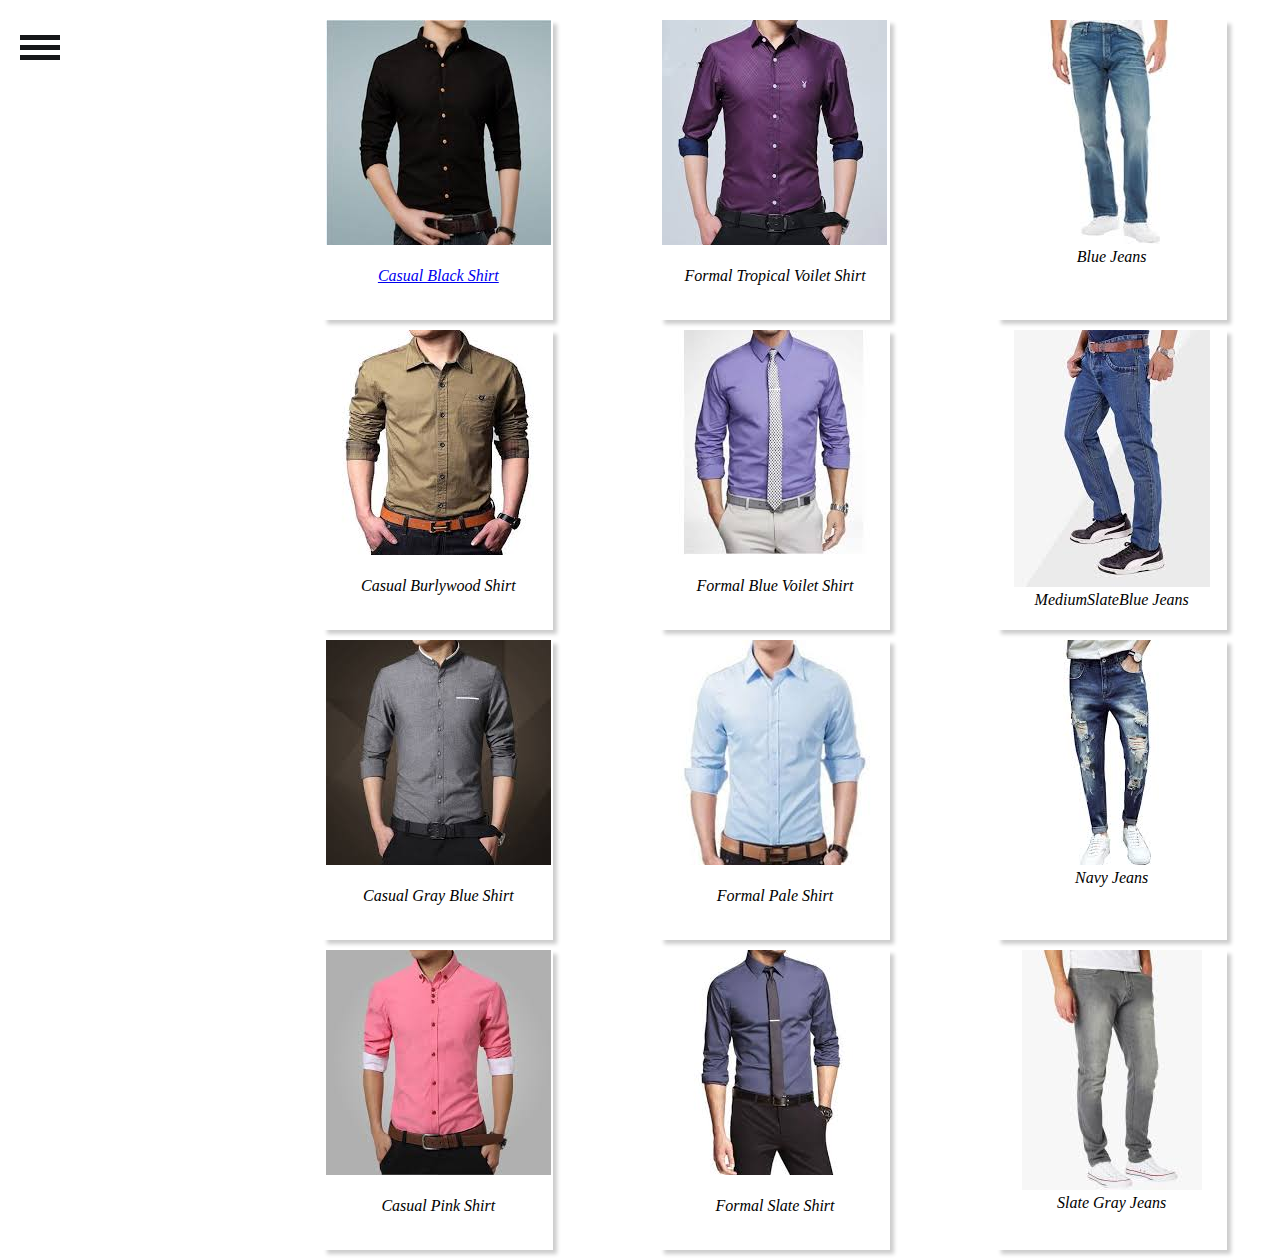
<file: index.html>
<!DOCTYPE html>
<html lang="en" dir="ltr">

<head>
  <meta charset="utf-8">
  <title>Men's Fashion world</title>
  <meta name="viewport" content="width=device-width, initial-scale=1.0">
  <link rel="stylesheet" href="css/styles.css">

  <script type="text/javascript" src="js/index.js"></script>


</head>

<body class="body">
  <div id="sidebar">
    <div class="toggle-btn" onclick="toggleSidebar()">
      <span></span>
      <span></span>
      <span></span>
    </div>
    <ul>Shirts
      <li onclick="casual();">Casual </li>
      <li onclick="formal();">Formal</li>
      <li onclick="jeans();">Jeans</li>
    </ul>
  </div>
  <div class="" id="cloths-list">
    <div class="" id="maincasual">


    <div class="casualcard">
      <img src="images/Casual Black Shirt.jpeg" alt="Casual Black Shirt">
      <br><br>
    <a href="selection.html"> <p>Casual Black Shirt</p></a>
    </div>
    <div class="casualcard">
      <img src="images/Casual Burlywood Shirt.jpeg" alt="Casual Burlywood Shirt"><br>
    <br>  <p>Casual Burlywood Shirt</p>
    </div>
    <div class="casualcard">
      <img src="images/Casual Gray Blue Shirt.jpeg" alt="Casual  Gray Blue Shirt">
    <br> <br> <p>Casual Gray Blue Shirt</p>
    </div>
    <div class="casualcard">
      <img src="images/Casual Pink Shirt.jpeg" alt="Casual Pink Shirt">
    <br> <br> <p>Casual Pink Shirt</p>
    </div>
    </div>
    <div class="" id="mainformal">


    <div class="formalcard">
      <img src="images/Formal Tropical Voilet Shirt.jpeg" alt="Formal Tropical Voilet Shirt">
    <br> <br> <p>Formal Tropical Voilet Shirt</p>
    </div>
    <div class="formalcard">
      <img src="images/Formal Blue Voilet Shirt .jpeg" alt="Formal Blue Voilet Shirt">
      <br>
      <br>
      <p>Formal Blue Voilet Shirt</p>
    </div>
    <div class="formalcard">
      <img src="images/Formal Pale Shirt.jpeg" alt="Formal Pale Shirt">
    <br> <br> <p>Formal Pale Shirt</p>
    </div>
    <div class="formalcard">
      <img src="images/Formal Slate Shirt.jpeg" alt="Formal Slate Shirt">
    <br><br>  <p>Formal Slate Shirt</p>
    </div>
  </div>

<div  id="mainjeans">


  </div>

</div>

<script type="text/javascript" src="js/main.js"></script>
<script>

if ('serviceWorker' in navigator) {
    window.addEventListener('load', function() {
       navigator.serviceWorker.register('serviceworker.js').then(function(registration) {
        // Registration was successful
        console.log('ServiceWorker registration successful with scope: ', registration.scope);
      }, function(err) {
        // registration failed :(
        console.log('ServiceWorker registration failed: ', err);
      });
    });
  }

  </script>
</body>

</html>
</file>
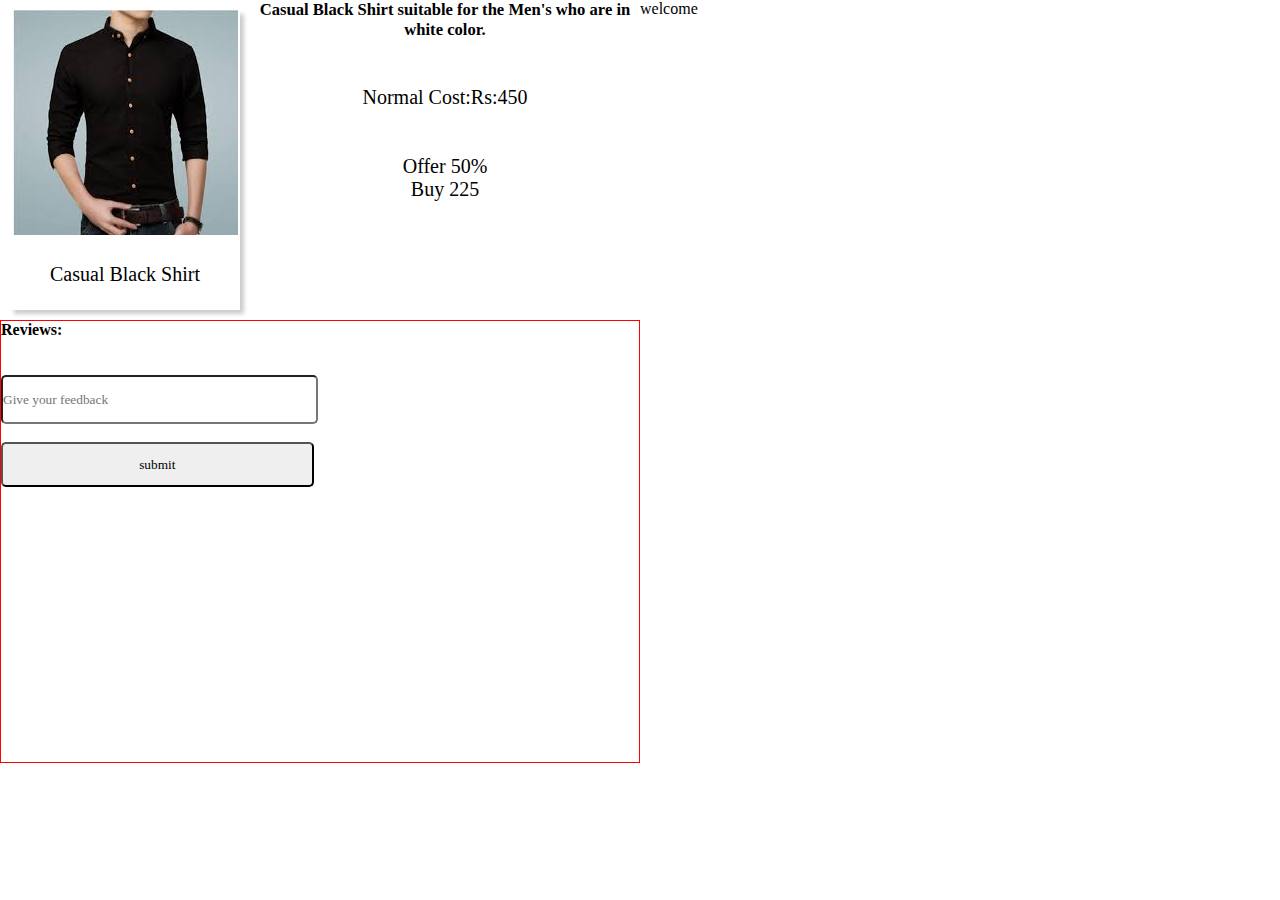
<file: selection.html>
<!DOCTYPE html>
<html lang="en" dir="ltr">

<head>
  <meta charset="utf-8">
  <title>Men's Fashion world</title>
  <meta name="viewport" content="width=device-width, initial-scale=1.0">
  <link rel="stylesheet" href="css/styles.css">
  <link rel="stylesheet" href="css/second.css">
<!-- <script src="serviceWorker.js" charset="utf-8"></script> -->
</head>

<body >

<!-- /*maindiv*/ -->
  <div class="fullpage">
<!-- /*two subdives subpage1,subpage2*/ -->
          <div class="subpage1">
            <!-- /*two subdives flexstyle,reviews*/ -->
            <div class="flexstyle">
              <!-- /*two subdives subpage1.11,subpage1.12*/ -->
              <div class="subpage1.11">
                <div class="casualcard">
                  <img src="images/Casual Black Shirt.jpeg" alt="Casual Black Shirt">

                  <br><br>
                  <p>Casual Black Shirt</p>


                </div>
              </div>
              <div class="subpage1.12">

                <h5> Casual Black Shirt suitable for the Men's who are in white color.</h5>
              <br><br>
              <p> Normal Cost:Rs:450</p>
                <br><br>



<p id="offer">Offer 50%</p>
<p id="offer">  Buy 225 </p>
    </div>
    </div>

    <div class="subpage1.2">
      <div class="review">
        <h4>Reviews:</h4>
        <br><br>

         <div id="feedback1"></div>
        <input type="text" placeholder="Give your feedback" id="data">
        <br><br>
        <input type="button"  onclick="calling()" value="submit">
      </div>

    </div>
    </div>

      <div class="subpage2" >
<!-- casual shirts data as dynamic -->

<p>welcome</p>
        <div class="casuallist">

        </div>
      </div>

  </div>


  </div>
<script type="text/javascript" src=js/main.js>

</script>
<script type="text/javascript">
function calling(){
var  a = document.getElementById('data').value;
//console.log(a);
 document.getElementById('feedback1').innerHtml='<span>' + a + '</span>' ;
//alert(a);
}
</script>
<script>
  if('serviceWorker' in navigator) {
    navigator.serviceWorker
             .register('/serviceWorker.js')
             .then(function() {
                console.log("Service Worker Registered");
              });
  }
  </script>

</body>

</html>
</file>
<file: css/styles.css>
* {
   margin: 0px;
   padding: 0px;
   font-family: verdana;
 }

 #sidebar {
   position: fixed;
   width: 200px;
   height: 100%;
   background: #151414;
   left: -200px;
   transition: all 500ms linear;
 }

 #sidebar.active {
   left: 0px;
 }

 #sidebar ul, ul li {
   color: #ECE9E9;
   list-style: none;
   padding: 15px 10px 0;
   border-bottom: 1px solid lightblue;
 }

 #sidebar .toggle-btn {
   position: absolute;
   left: 220px;
   top: 20px;
 }

 #sidebar .toggle-btn span {
   display: block;
   width: 40px;
   height: 5px;
   background: #151719;
   margin: 5px 0px;
 }

 /* Cloths-list*/

 .casualcard, .formalcard, .jeanscard {
   box-shadow: 4px 4px 4px 0 rgba(0, 0, 0, 0.2);
   width: 250px;
   height: 300px;
   text-align: center;
   margin: 10px;
 }

 #cloths-list {
   display: flex;
   flex-wrap: wrap;
   justify-content: space-around;
   margin-left: 270px;
   margin-top: 10px;
   background-color: white;
 }

 #cloths-list p, #jeans p, #mainjeans p {
   font-style: oblique;
 }

 /*Media Queries*/

 @media screen and (min-width:360px) and (max-width:640px) {
   /* body{
    background:lightblue;
  } */
   #cloths-list, #jeans, #mainjeans {
     margin-left: 0;
   }
   #sidebar {
     height: 25vh;
     position: relative;
     width: 80%;
     left: -80%
   }
   #sidebar .toggle-btn {
     margin-left: 6%;
     left: 100%;
   }
 }

 @media screen and (min-width:768px) and (max-width:1023px) {
   .casualcard, .formalcard, .jeanscard {
     box-shadow: 4px 4px 4px 0 rgba(0, 0, 0, 0.2);
     width: 230px;
     height: 300px;
     text-align: center;
     margin: 10px;
   }
   #sidebar {
     height: 25vh;
     position: relative;
     width: 80%;
     left: -80%
   }
   #sidebar .toggle-btn {
     margin-left: 6%;
     left: 100%;
   }
   #cloths-list {
     margin-left: 0;
   }

 }

 @media screen and (min-width:1024px) and (max-width:1366px) {
   .casualcard, .formalcard, .jeanscard {
     box-shadow: 4px 4px 4px 0 rgba(0, 0, 0, 0.2);
     width: 230px;
     height: 300px;
     text-align: center;
     margin: 10px;
   }
   #cloths-list {
     display: flex;
     flex-wrap: nowrap;
     justify-content: space-around;
   }
   #mainjeans {
     justify-content: space-between;
     margin-left: 0px;
     margin-top: 0px;
     background-color: white;
   }
 }
@media screen and (min-width:1367px) {
  #cloths-list {
    display: flex;
    flex-wrap: nowrap;
    justify-content: space-around;
  }
  .casualcard, .formalcard, .jeanscard {
    box-shadow: 4px 4px 4px 0 rgba(0, 0, 0, 0.2);
    width: 250px;
    height: 250px;
    text-align: center;
    margin: 10px;
  }
}
</file>
<file: css/second.css>
@media screen and (min-width:360px) and (max-width:640px) {
  .subpage1.11, .subpage1.12 {
    text-align: center;
  }
  .review {
    height: 49vh;
    border: 1px solid red;
  }
  .review input {
    width: 49%;
    border-radius: 5px;
    height: 5vh;
  }
  .subpage2 {
    width: 100vw;
  }
}

@media screen and (min-width:768px) and (max-width:1024px) {
  .flexstyle {
    font-size: 20px;
    display: flex;
    flex-wrap: nowrap;
    text-align: center;
  }
  .subpage1.11, .subpage1.12 {
    text-align: center;
  }
  .review {
    height: 49vh;
    border: 1px solid red;
  }
  .review input {
    width: 49%;
    border-radius: 5px;
    height: 5vh;
  }
  .subpage2 {
    width: 100vw;
  }
}
@media screen and (min-width:1024px) and (max-width:1366px){
  .flexstyle {
    font-size: 20px;
    display: flex;
    flex-wrap: nowrap;
    text-align: center;
  }
  .subpage1.11, .subpage1.12 {
    text-align: center;
  }
  .review {
    height: 49vh;
    border: 1px solid red;
  }
  .review input {
    width: 49%;
    border-radius: 5px;
    height: 5vh;
  }
  .fullpage{
    display: flex;
    flex-wrap: nowrap;
    height: 100%;
  }
  .subpage1,.subpage2 {
    width: 50%;
  height: 100%;
  }
}
</file>
